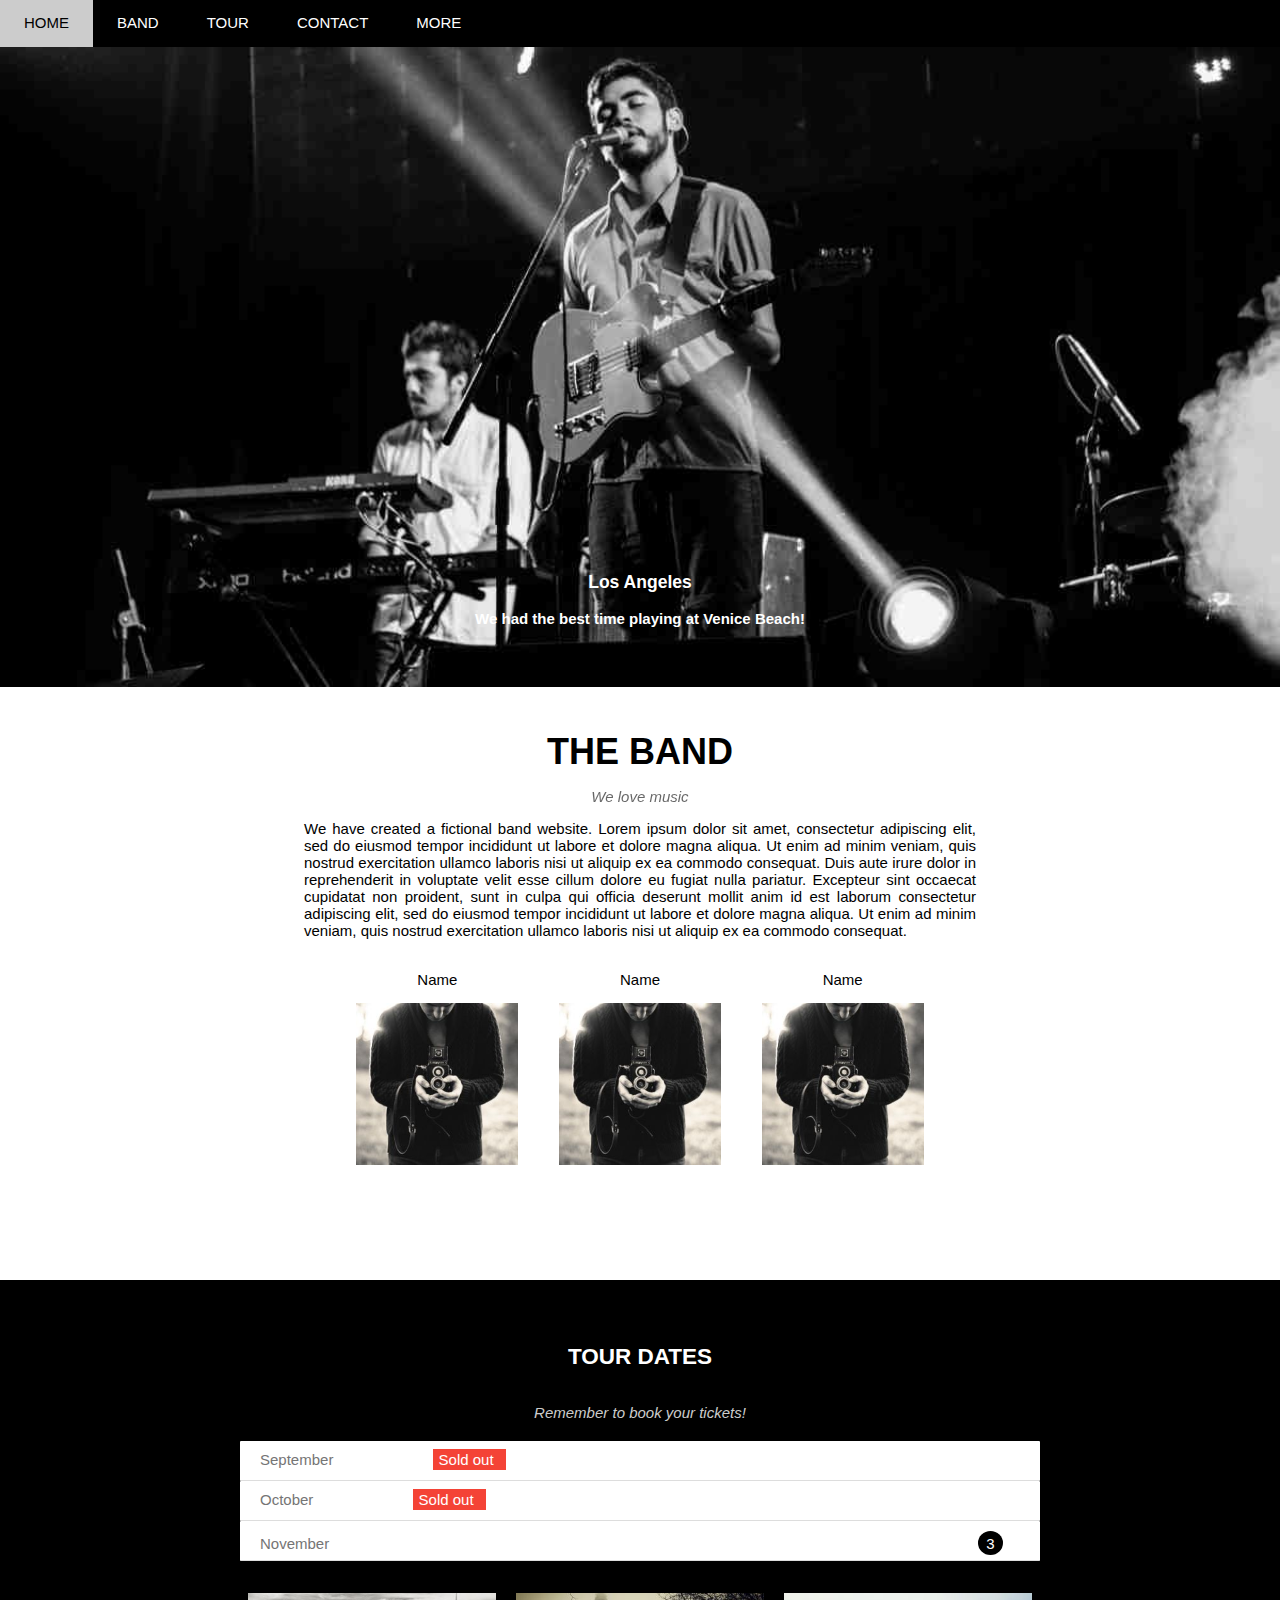
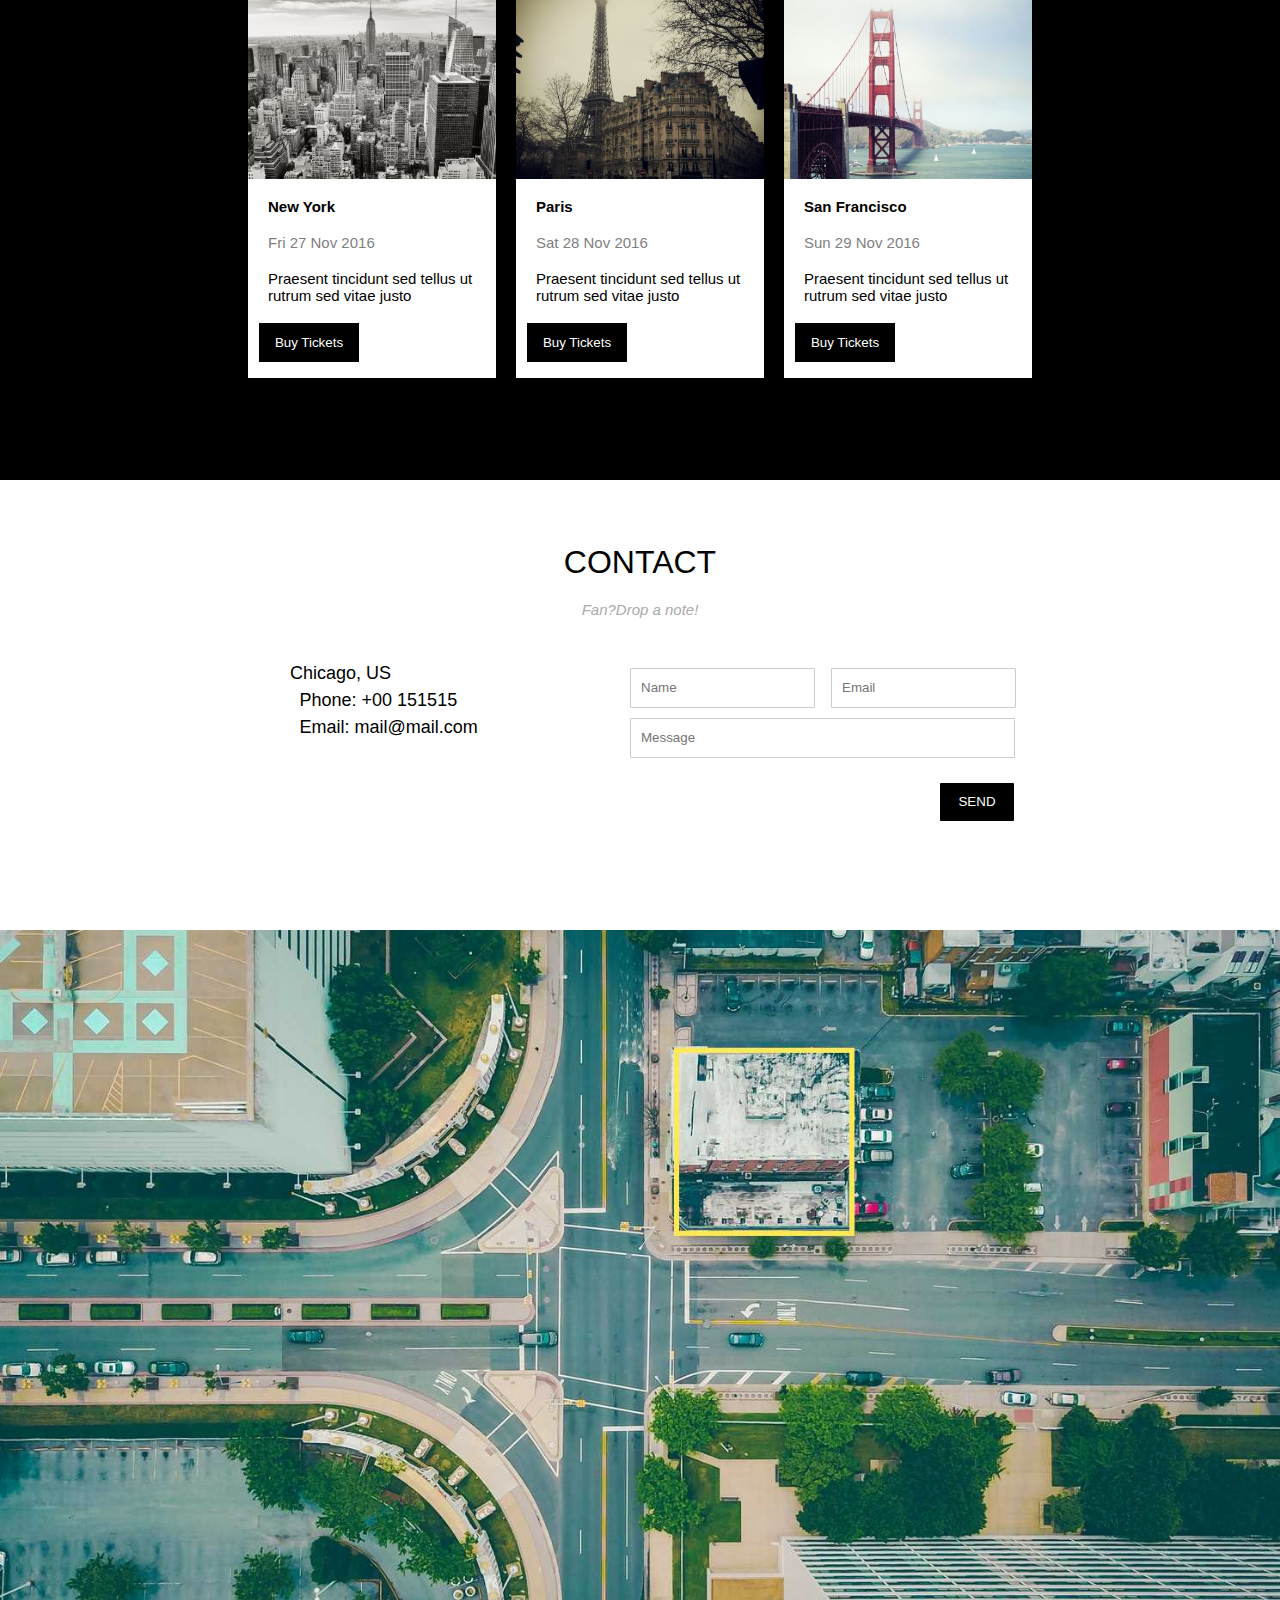
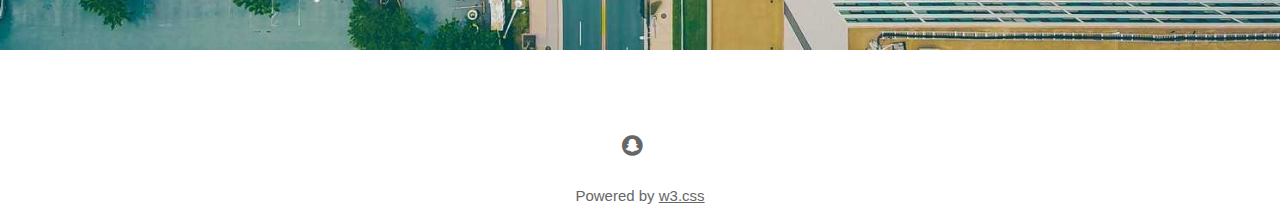
<file: index.html>
<!DOCTYPE html>
<html lang="en">

<head>
    <meta charset="UTF-8">
    <meta name="viewport" content="width=device-width, initial-scale=1.0">
    <title>The Band</title>
    <link rel="stylesheet" href="style.css">
    <link rel="stylesheet" href="https://cdnjs.cloudflare.com/ajax/libs/font-awesome/6.4.2/css/all.min.css"
        integrity="sha512-z3gLpd7yknf1YoNbCzqRKc4qyor8gaKU1qmn+CShxbuBusANI9QpRohGBreCFkKxLhei6S9CQXFEbbKuqLg0DA=="
        crossorigin="anonymous" referrerpolicy="no-referrer" />
    <link rel="stylesheet" href="https://cdnjs.cloudflare.com/ajax/libs/font-awesome/4.7.0/css/font-awesome.min.css">

</head>

<body>
    <div class="header">
        <div class="nav">
            <ul class="nav__items">
                <li class="nav__item"><a href="">Home</a></li>
                <li class="nav__item"><a href="#band">Band</a></li>
                <li class="nav__item"><a href="#tour">Tour</a></li>
                <li class="nav__item"><a href="#contact">Contact</a></li>
                <li class="nav__item" style="width: 150px; height: 47px;">
                    <a href="" style="height: 47px;">
                        More <i class="fa-solid fa-caret-up fa-rotate-180" style="color: #fff; top: 0;" ></i>
                    </a>
                    <ul class="sub-menu">
                        <li class="sub-menu__item">Merchandise</li>
                        <li class="sub-menu__item">Extras</li>
                        <li class="sub-menu__item">Media</li>
                    </ul>
                </li>
                <div class="search" style="width: 60%;">
                    <i class="fa-solid fa-magnifying-glass"></i>
                </div>

            </ul>
        </div>
        <div class="banner">
            <div class="mySlides w3-display-container w3-center">
                <img src="./img/h1.jpg" style="width:100%">
                <div
                    class="w3-display-bottommiddle w3-container w3-text-white w3-padding-32 w3-hide-small banner_content">
                    <h3>Los Angeles</h3>
                    <br>
                    <p><b>We had the best time playing at Venice Beach!</b></p>
                </div>
            </div>
            <div class="mySlides w3-display-container w3-center">
                <img src="./img/h2.jpg" style="width:100%">
                <div
                    class="w3-display-bottommiddle w3-container w3-text-white w3-padding-32 w3-hide-small banner_content">
                    <h3>New York</h3>
                    <br>
                    <p><b>The atmosphere in New York is lorem ipsum.</b></p>
                </div>
            </div>
            <div class="mySlides w3-display-container w3-center">
                <img src="./img/h3.jpg" style="width:100%">
                <div
                    class="w3-display-bottommiddle w3-container w3-text-white w3-padding-32 w3-hide-small banner_content">
                    <h3>Chicago</h3>
                    <br>
                    <p><b>Thank you, Chicago - A night we won't forget.</b></p>
                </div>
            </div>

        </div>
    </div>
    <div class="main">
        <div id="band">
            <div class="container content center" style="max-width:800px" id="band">
                <h2 class="wide" style="margin-top: 120px;">THE BAND</h2>
                <p class="opacity" style="margin: 15px 0 15px 0;"><i>We love music</i></p>
                <p class="justify">We have created a fictional band website. Lorem ipsum dolor sit amet, consectetur
                    adipiscing elit, sed do eiusmod tempor incididunt ut labore et dolore magna aliqua. Ut enim ad minim
                    veniam, quis nostrud exercitation ullamco laboris nisi ut aliquip ex ea commodo consequat. Duis aute
                    irure dolor in reprehenderit in voluptate velit esse cillum
                    dolore eu fugiat nulla pariatur. Excepteur sint occaecat cupidatat non proident, sunt in culpa qui
                    officia deserunt mollit anim id est laborum consectetur adipiscing elit, sed do eiusmod tempor
                    incididunt ut labore et dolore magna aliqua. Ut enim ad minim
                    veniam, quis nostrud exercitation ullamco laboris nisi ut aliquip ex ea commodo consequat.
                </p>
                <div class="row padding-32" style="padding: 32px;">
                    <div class="third">
                        <p style="margin-bottom: 15px;">Name</p>
                        <img src="./img/h4.jpg" class="margin-bottom" alt="Randor Name" style="width: 80%;">
                    </div>
                    <div class="third">
                        <p style="margin-bottom: 15px;">Name</p>
                        <img src="./img/h4.jpg" class="margin-bottom" alt="Randor Name" style="width: 80%;">
                    </div>
                    <div class="third">
                        <p style="margin-bottom: 15px;">Name</p>
                        <img src="./img/h4.jpg" class="margin-bottom" alt="Randor Name" style="width: 80%;">
                    </div>
                </div>
            </div>

        </div>
        <div class="fruild-container">
            <div id="ticket" class="container">
                <header style="background-color: #009688; height: 130px;">
                    <span onclick="document.getElementById('ticket').style.display='none'" class="w3-button btn-close"> 
                        <button class="close_ticket">×</button>
                    </span>
                    <h2><i class="fa fa-suitcase" style="margin-right: 10px;"></i>Tickets</h2>
                </header>
                <div class="container">
                    <p>
    
                        <i class="fa fa-shopping-cart"></i>
                        Tickets, $15 per person
    
                    </p>
                    <input class="w3-input " type="text" placeholder="How many?">
                    <p>
    
                        <i class="fa fa-user"></i>
                        Send to
    
                    </p>
                    <input class="w3-input " type="text" placeholder="Enter email">
                    <button class="w3-button button_pay ">
                        PAY
                        <i class="fa fa-check"></i>
                    </button>
                    <button class="w3-button btn-close button-close"
                        onclick="document.getElementById('ticket').style.display='none'">
                        Close
                        <i class="fa fa-remove"></i>
                    </button>
                    <p class="support">Need <a href="#" style="color:#009688;">help?</a></p>
                </div>
            </div>
            <div id="tour" class="fruild-container" style="background-color: #000;height: 800px;">
                <h2 style="color: #fff; padding: 64px; text-align: center;">TOUR DATES</h2>
                <p style="color: #ccc;text-align: center; margin: -30px 0 20px;">
                    <i>Remember to book your tickets!</i>
                </p>
                <div class="container">
                    <ul class="tours">
                        <li class="tours_one">September <p class="sub_tours">Sold out</p>
                        </li>
    
                        <li class="tours_one">October <p class="sub_tours">Sold out</p>
                        </li>
                        <li class="tours_one">November <p class="mini_item">3</p>
                        </li>
                    </ul>
                </div>
                <div class="container" style="padding: 32px 8px;">
                    <div class="tour_img">
                        <div class="tour_imges" style="margin-right: 20px; margin-left: 0;">
                            <img style="width: 100%; display: inline-block;" src="./img/h5.jpg" alt="New York">
                            <div class="container"
                                style="background-color: #fff;height: 200px;margin-top: -4px;padding: 1px;">
                                <p style="display: block;margin: 19px;"><b>New York</b></p>
                                <p style="color:#7F7F7F;display: block;margin: 19px;">Fri 27 Nov 2016</p>
                                <p style="display: block;margin: 19px;">Praesent tincidunt sed tellus ut rutrum sed vitae
                                    justo</p>
                                <button id="btn-open" onclick="document.getElementById('ticket').style.display='block'">
                                    Buy Tickets
                                </button>
                            </div>
                        </div>
                        <div class="tour_imges" style="margin-right: 20px;">
                            <img style="width: 100%; display: inline-block;" src="./img/h6.jpg" alt="Paris">
                            <div class="container"
                                style="background-color: #fff;height: 200px;margin-top: -4px;padding: 1px;">
                                <p style="display: block;margin: 19px;"><b>Paris</b></p>
                                <p style="color:#7F7F7F;display: block;margin: 19px;">Sat 28 Nov 2016</p>
                                <p style="display: block;margin: 19px;">Praesent tincidunt sed tellus ut rutrum sed vitae
                                    justo</p>
                                <button id="btn-open" onclick="document.getElementById('ticket').style.display='block'">
                                    Buy Tickets
                                </button>
                            </div>
                        </div>
                        <div class="tour_imges" style="margin-right: 0;">
                            <img style="width: 100%; display: inline-block;" src="./img/h7.jpg" alt="San Francisco">
                            <div class="container"
                                style="background-color: #fff;height: 200px;margin-top: -4px;padding: 1px;">
                                <p style="display: block;margin: 19px;"><b>San Francisco</b></p>
                                <p style="color:#7F7F7F ;display: block;margin: 19px;">Sun 29 Nov 2016</p>
                                <p style="display: block;margin: 19px;">Praesent tincidunt sed tellus ut rutrum sed vitae
                                    justo</p>
                                <button id="btn-open" onclick="document.getElementById('ticket').style.display='block'">
                                    Buy Tickets
                                </button>
                            </div>
                        </div>
                    </div>
                </div>
            </div>
        </div>
        
        <div id="contact" class="container"
            style="height: 450px; padding: 64px 16px; font-family: Segoe UI,Arial,sans-serif;">
            <h2 style="text-align: center; font-size: 32px; font-weight: normal;">CONTACT</h2>
            <p style="text-align: center; color: #abaaaa; margin: 20px 0 45px;"><i>Fan?Drop a note!</i></p>
            <div class="row" style="justify-content: space-between;">
                <div class="col-6 contactOne">
                    <ul>
                        <li><i class="fa-solid fa-location-dot"
                                style="color: #000000; padding-right: 24px;"></i>Chicago, US</li>
                        <li><i class="fa-solid fa-phone" style="color: #000000;padding-right: 20px;"></i>Phone: +00
                            151515</li>
                        <li><i class="fa-solid fa-envelope" style="color: #000000;padding-right: 20px;"></i>Email:
                            mail@mail.com</li>
                    </ul>
                </div>
                <form class="col-6 contactTwo">
                    <div class="row">
                        <div class="col-6">
                            <input type="text" placeholder="Name"  name="Name" required>
                        </div>
                        <div class="col-6">
                            <input type="text" placeholder="Email"  name="Email" required>
                        </div>
                    </div>
                    <input type="text" placeholder="Message"  name="Message" style="width: 385px;" required>
                    <br>
                    <button type="submit">SEND</button>
                </form>
            </div>
        </div>
    </div>
    <div class="fruild-container">
        <img src="./img/h8.jpg" alt="" style="width: 100%;">
    </div>
    <div class="footer" style="text-align: center;">
        <i class="fa-brands fa-square-facebook fa-xl" style="color: #666666;"></i>
        <i class="fa-brands fa-instagram fa-xl" style="color: #666666"></i>
        <i class="fa fa-snapchat fa-xl" style="color: #666666; font-size: 24px;"></i>
        <i class="fa-brands fa-pinterest-p fa-xl" style="color: #666666"></i>
        <i class="fa-brands fa-twitter fa-xl" style="color: #666666"></i>
        <i class="fa-brands fa-linkedin-in fa-xl" style="color: #666666"></i>
        <p style="padding-top: 30px; color: #666666;">Powered by <a href="https://www.w3schools.com/w3css/default.asp"
                style="color: #666666;">w3.css</a></p>

    </div>
</body>

<script src="./main.js"></script>


</html>
</file>
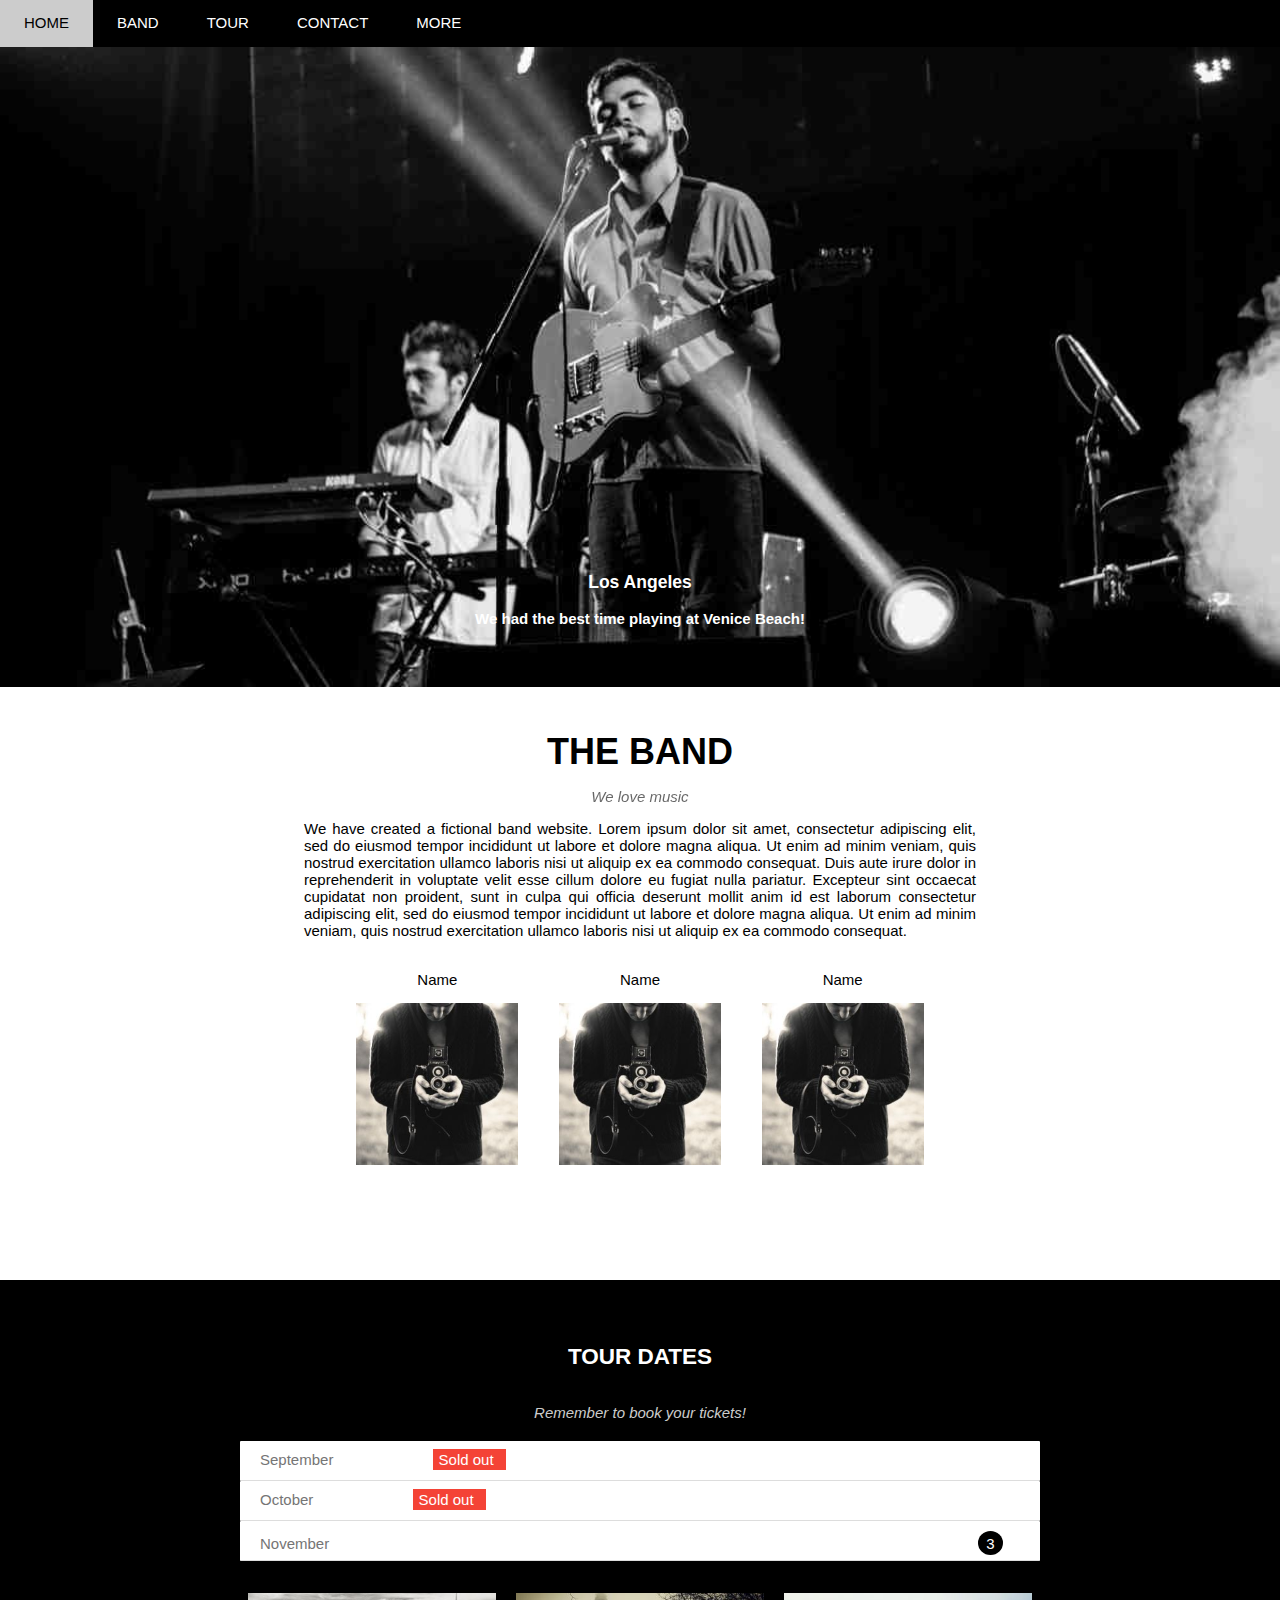
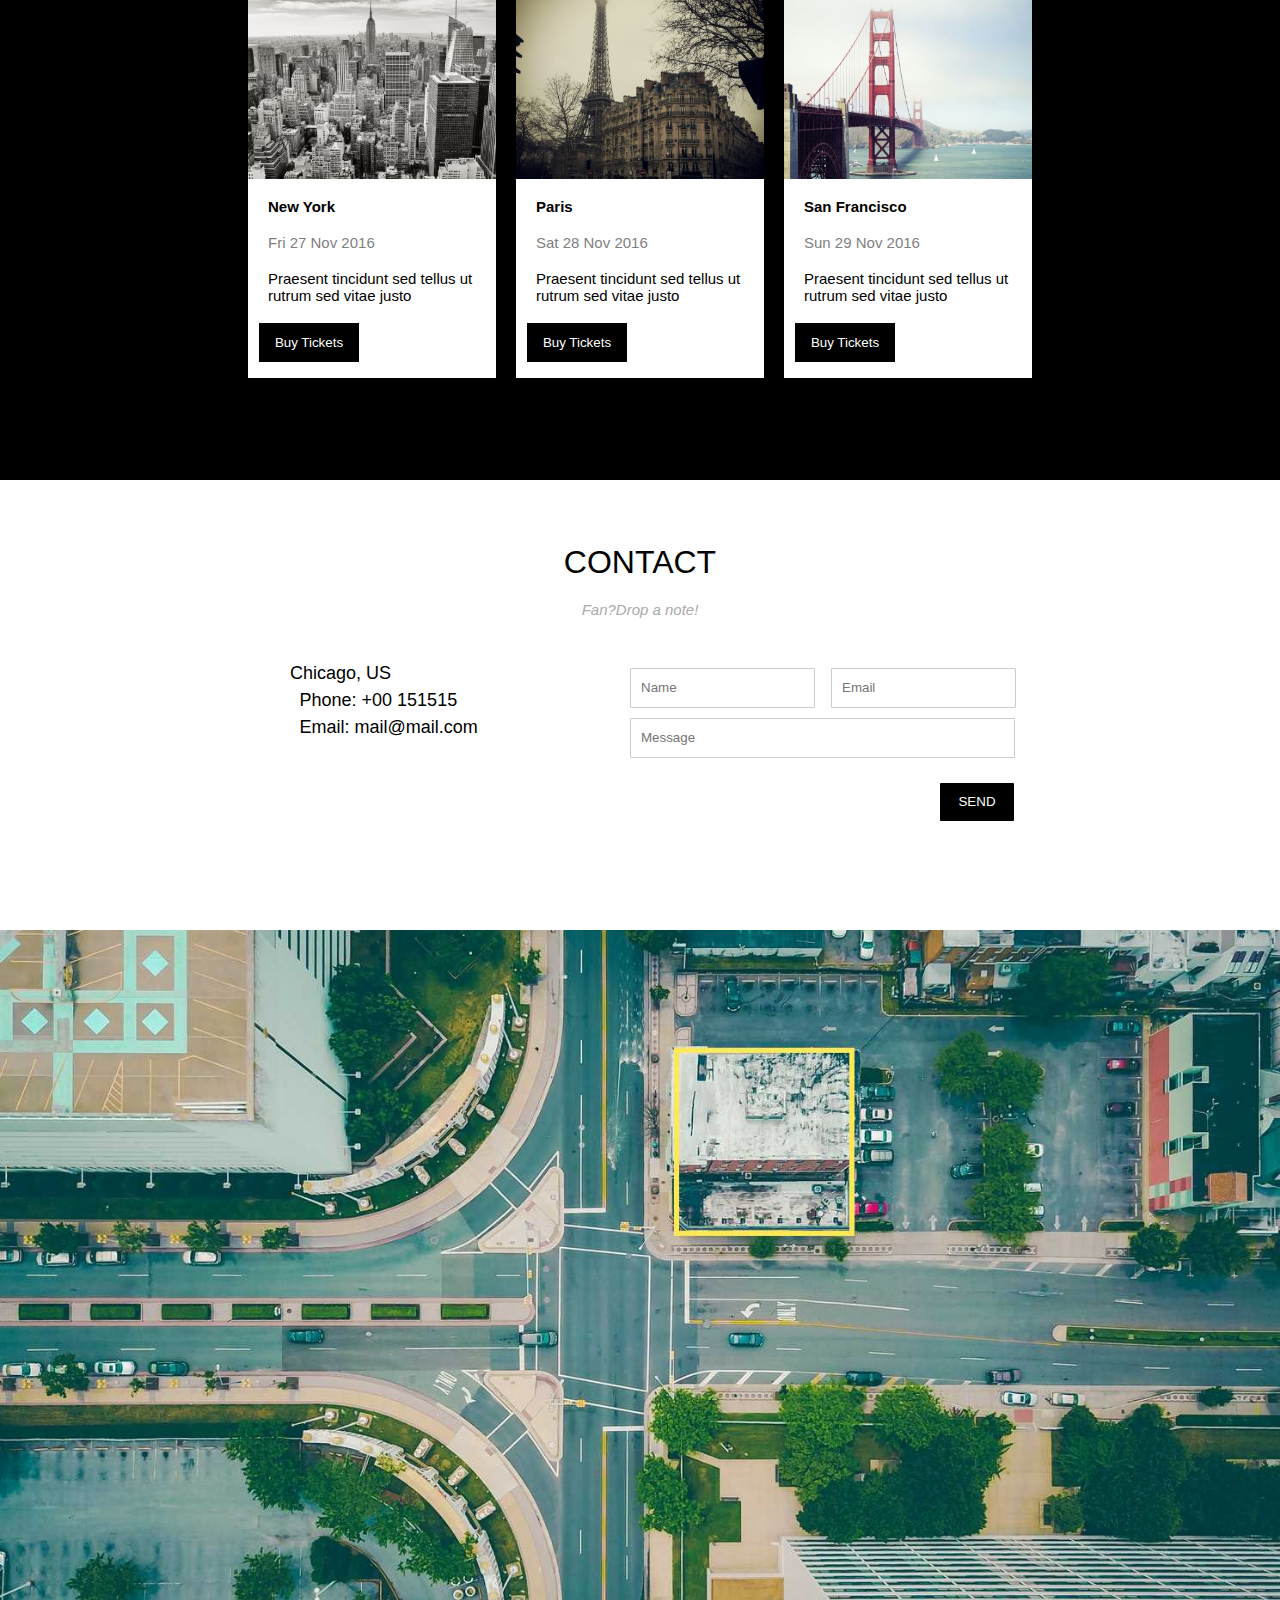
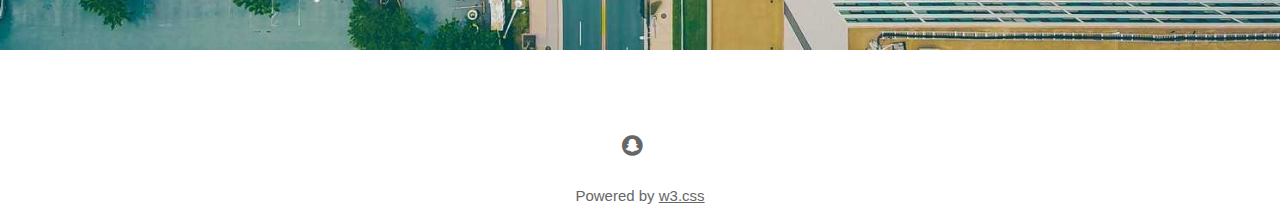
<file: The_Band/index.html>
<!DOCTYPE html>
<html lang="en">

<head>
    <meta charset="UTF-8">
    <meta name="viewport" content="width=device-width, initial-scale=1.0">
    <title>The Band</title>
    <link rel="stylesheet" href="style.css">
    <link rel="stylesheet" href="https://cdnjs.cloudflare.com/ajax/libs/font-awesome/6.4.2/css/all.min.css"
        integrity="sha512-z3gLpd7yknf1YoNbCzqRKc4qyor8gaKU1qmn+CShxbuBusANI9QpRohGBreCFkKxLhei6S9CQXFEbbKuqLg0DA=="
        crossorigin="anonymous" referrerpolicy="no-referrer" />
    <link rel="stylesheet" href="https://cdnjs.cloudflare.com/ajax/libs/font-awesome/4.7.0/css/font-awesome.min.css">

</head>

<body>
    <div class="header">
        <div class="nav">
            <ul class="nav__items">
                <li class="nav__item"><a href="">Home</a></li>
                <li class="nav__item"><a href="#band">Band</a></li>
                <li class="nav__item"><a href="#tour">Tour</a></li>
                <li class="nav__item"><a href="#contact">Contact</a></li>
                <li class="nav__item" style="width: 150px; height: 47px;">
                    <a href="" style="height: 47px;">
                        More <i class="fa-solid fa-caret-up fa-rotate-180" style="color: #fff; top: 0;" ></i>
                    </a>
                    <ul class="sub-menu">
                        <li class="sub-menu__item">Merchandise</li>
                        <li class="sub-menu__item">Extras</li>
                        <li class="sub-menu__item">Media</li>
                    </ul>
                </li>
                <div class="search" style="width: 60%;">
                    <i class="fa-solid fa-magnifying-glass"></i>
                </div>

            </ul>
        </div>
        <div class="banner">
            <div class="mySlides w3-display-container w3-center">
                <img src="./img/h1.jpg" style="width:100%">
                <div
                    class="w3-display-bottommiddle w3-container w3-text-white w3-padding-32 w3-hide-small banner_content">
                    <h3>Los Angeles</h3>
                    <br>
                    <p><b>We had the best time playing at Venice Beach!</b></p>
                </div>
            </div>
            <div class="mySlides w3-display-container w3-center">
                <img src="./img/h2.jpg" style="width:100%">
                <div
                    class="w3-display-bottommiddle w3-container w3-text-white w3-padding-32 w3-hide-small banner_content">
                    <h3>New York</h3>
                    <br>
                    <p><b>The atmosphere in New York is lorem ipsum.</b></p>
                </div>
            </div>
            <div class="mySlides w3-display-container w3-center">
                <img src="./img/h3.jpg" style="width:100%">
                <div
                    class="w3-display-bottommiddle w3-container w3-text-white w3-padding-32 w3-hide-small banner_content">
                    <h3>Chicago</h3>
                    <br>
                    <p><b>Thank you, Chicago - A night we won't forget.</b></p>
                </div>
            </div>

        </div>
    </div>
    <div class="main">
        <div id="band">
            <div class="container content center" style="max-width:800px" id="band">
                <h2 class="wide" style="margin-top: 120px;">THE BAND</h2>
                <p class="opacity" style="margin: 15px 0 15px 0;"><i>We love music</i></p>
                <p class="justify">We have created a fictional band website. Lorem ipsum dolor sit amet, consectetur
                    adipiscing elit, sed do eiusmod tempor incididunt ut labore et dolore magna aliqua. Ut enim ad minim
                    veniam, quis nostrud exercitation ullamco laboris nisi ut aliquip ex ea commodo consequat. Duis aute
                    irure dolor in reprehenderit in voluptate velit esse cillum
                    dolore eu fugiat nulla pariatur. Excepteur sint occaecat cupidatat non proident, sunt in culpa qui
                    officia deserunt mollit anim id est laborum consectetur adipiscing elit, sed do eiusmod tempor
                    incididunt ut labore et dolore magna aliqua. Ut enim ad minim
                    veniam, quis nostrud exercitation ullamco laboris nisi ut aliquip ex ea commodo consequat.
                </p>
                <div class="row padding-32" style="padding: 32px;">
                    <div class="third">
                        <p style="margin-bottom: 15px;">Name</p>
                        <img src="./img/h4.jpg" class="margin-bottom" alt="Randor Name" style="width: 80%;">
                    </div>
                    <div class="third">
                        <p style="margin-bottom: 15px;">Name</p>
                        <img src="./img/h4.jpg" class="margin-bottom" alt="Randor Name" style="width: 80%;">
                    </div>
                    <div class="third">
                        <p style="margin-bottom: 15px;">Name</p>
                        <img src="./img/h4.jpg" class="margin-bottom" alt="Randor Name" style="width: 80%;">
                    </div>
                </div>
            </div>

        </div>
        <div class="fruild-container">
            <div id="ticket" class="container">
                <header style="background-color: #009688; height: 130px;">
                    <span onclick="document.getElementById('ticket').style.display='none'" class="w3-button btn-close"> 
                        <button class="close_ticket">×</button>
                    </span>
                    <h2><i class="fa fa-suitcase" style="margin-right: 10px;"></i>Tickets</h2>
                </header>
                <div class="container">
                    <p>
    
                        <i class="fa fa-shopping-cart"></i>
                        Tickets, $15 per person
    
                    </p>
                    <input class="w3-input " type="text" placeholder="How many?">
                    <p>
    
                        <i class="fa fa-user"></i>
                        Send to
    
                    </p>
                    <input class="w3-input " type="text" placeholder="Enter email">
                    <button class="w3-button button_pay ">
                        PAY
                        <i class="fa fa-check"></i>
                    </button>
                    <button class="w3-button btn-close button-close"
                        onclick="document.getElementById('ticket').style.display='none'">
                        Close
                        <i class="fa fa-remove"></i>
                    </button>
                    <p class="support">Need <a href="#" style="color:#009688;">help?</a></p>
                </div>
            </div>
            <div id="tour" class="fruild-container" style="background-color: #000;height: 800px;">
                <h2 style="color: #fff; padding: 64px; text-align: center;">TOUR DATES</h2>
                <p style="color: #ccc;text-align: center; margin: -30px 0 20px;">
                    <i>Remember to book your tickets!</i>
                </p>
                <div class="container">
                    <ul class="tours">
                        <li class="tours_one">September <p class="sub_tours">Sold out</p>
                        </li>
    
                        <li class="tours_one">October <p class="sub_tours">Sold out</p>
                        </li>
                        <li class="tours_one">November <p class="mini_item">3</p>
                        </li>
                    </ul>
                </div>
                <div class="container" style="padding: 32px 8px;">
                    <div class="tour_img">
                        <div class="tour_imges" style="margin-right: 20px; margin-left: 0;">
                            <img style="width: 100%; display: inline-block;" src="./img/h5.jpg" alt="New York">
                            <div class="container"
                                style="background-color: #fff;height: 200px;margin-top: -4px;padding: 1px;">
                                <p style="display: block;margin: 19px;"><b>New York</b></p>
                                <p style="color:#7F7F7F;display: block;margin: 19px;">Fri 27 Nov 2016</p>
                                <p style="display: block;margin: 19px;">Praesent tincidunt sed tellus ut rutrum sed vitae
                                    justo</p>
                                <button id="btn-open" onclick="document.getElementById('ticket').style.display='block'">
                                    Buy Tickets
                                </button>
                            </div>
                        </div>
                        <div class="tour_imges" style="margin-right: 20px;">
                            <img style="width: 100%; display: inline-block;" src="./img/h6.jpg" alt="Paris">
                            <div class="container"
                                style="background-color: #fff;height: 200px;margin-top: -4px;padding: 1px;">
                                <p style="display: block;margin: 19px;"><b>Paris</b></p>
                                <p style="color:#7F7F7F;display: block;margin: 19px;">Sat 28 Nov 2016</p>
                                <p style="display: block;margin: 19px;">Praesent tincidunt sed tellus ut rutrum sed vitae
                                    justo</p>
                                <button id="btn-open" onclick="document.getElementById('ticket').style.display='block'">
                                    Buy Tickets
                                </button>
                            </div>
                        </div>
                        <div class="tour_imges" style="margin-right: 0;">
                            <img style="width: 100%; display: inline-block;" src="./img/h7.jpg" alt="San Francisco">
                            <div class="container"
                                style="background-color: #fff;height: 200px;margin-top: -4px;padding: 1px;">
                                <p style="display: block;margin: 19px;"><b>San Francisco</b></p>
                                <p style="color:#7F7F7F ;display: block;margin: 19px;">Sun 29 Nov 2016</p>
                                <p style="display: block;margin: 19px;">Praesent tincidunt sed tellus ut rutrum sed vitae
                                    justo</p>
                                <button id="btn-open" onclick="document.getElementById('ticket').style.display='block'">
                                    Buy Tickets
                                </button>
                            </div>
                        </div>
                    </div>
                </div>
            </div>
        </div>
        
        <div id="contact" class="container"
            style="height: 450px; padding: 64px 16px; font-family: Segoe UI,Arial,sans-serif;">
            <h2 style="text-align: center; font-size: 32px; font-weight: normal;">CONTACT</h2>
            <p style="text-align: center; color: #abaaaa; margin: 20px 0 45px;"><i>Fan?Drop a note!</i></p>
            <div class="row" style="justify-content: space-between;">
                <div class="col-6 contactOne">
                    <ul>
                        <li><i class="fa-solid fa-location-dot"
                                style="color: #000000; padding-right: 24px;"></i>Chicago, US</li>
                        <li><i class="fa-solid fa-phone" style="color: #000000;padding-right: 20px;"></i>Phone: +00
                            151515</li>
                        <li><i class="fa-solid fa-envelope" style="color: #000000;padding-right: 20px;"></i>Email:
                            mail@mail.com</li>
                    </ul>
                </div>
                <form class="col-6 contactTwo">
                    <div class="row">
                        <div class="col-6">
                            <input type="text" placeholder="Name"  name="Name" required>
                        </div>
                        <div class="col-6">
                            <input type="text" placeholder="Email"  name="Email" required>
                        </div>
                    </div>
                    <input type="text" placeholder="Message"  name="Message" style="width: 385px;" required>
                    <br>
                    <button type="submit">SEND</button>
                </form>
            </div>
        </div>
    </div>
    <div class="fruild-container">
        <img src="./img/h8.jpg" alt="" style="width: 100%;">
    </div>
    <div class="footer" style="text-align: center;">
        <i class="fa-brands fa-square-facebook fa-xl" style="color: #666666;"></i>
        <i class="fa-brands fa-instagram fa-xl" style="color: #666666"></i>
        <i class="fa fa-snapchat fa-xl" style="color: #666666; font-size: 24px;"></i>
        <i class="fa-brands fa-pinterest-p fa-xl" style="color: #666666"></i>
        <i class="fa-brands fa-twitter fa-xl" style="color: #666666"></i>
        <i class="fa-brands fa-linkedin-in fa-xl" style="color: #666666"></i>
        <p style="padding-top: 30px; color: #666666;">Powered by <a href="https://www.w3schools.com/w3css/default.asp"
                style="color: #666666;">w3.css</a></p>

    </div>
</body>

<script src="./main.js"></script>


</html>
</file>
<file: style.css>
* {
    padding: 0;
    margin: 0;
    box-sizing: border-box;
}

html {
    font-size: 15px;
    font-family: 'Lucida Sans', 'Lucida Sans Regular', 'Lucida Grande', 'Lucida Sans Unicode', Geneva, Verdana, sans-serif;
}

body{
    font-family: "Lato", sans-serif;
}

h1,h2,h3,h4,h5{
    font-family: "Segoe UI",Arial,sans-serif;;
}

.header .nav {
    height: 46.5px;
    background-color: #000;
}

.nav .nav__items {
    display: flex;
    flex-direction: row;
    list-style: none;
    position: fixed;
    width: 100%;
    background-color: #000;
    height: 47px;
}

.nav__item {
    z-index: 9999;
}

.nav__items .nav__item>a {
    color: #fff;
    text-decoration: none;
    text-transform: uppercase;
    padding: 0 24px;
    line-height: 46.5px;
    display: block;
}

.nav__items .nav__item:hover {
    background-color: #ccc;
}

.nav__items .nav__item:hover>a {
    color: #000;
}

.nav__items .search {
    color: #fff;
    padding-left: 680px;
    width: 60%px;
    height: 45px;
}

.nav__items .search i{
    padding-top: 15px;
    width: 100%;
    height: 45px;
    padding-left: 25px;
}

.nav__items .search i:hover{
    border: 1px solid #F44336;
    background-color: #F44336;
    padding-right: 5px;
}

.nav__item .sub-menu {
    background-color: #fff;
    display: none;
}

.sub-menu .sub-menu__item {
    color: #000;
    list-style: none;
    padding: 8px 16px;
    z-index: 9999999999999999999999999999999999999999999999999999999999999999999999999;
}

.sub-menu .sub-menu__item:hover {
    background-color: #ccc;
    
}

.nav__items .nav__item:hover>.sub-menu {
    display: block;
}

.banner {
    width: 100%;
    height: 500px;
}

.banner_content {
    padding: 32px 16px;
    text-align: center;
    margin-top: -150px;
    color: #fff;
}

.mySlides {
    width: 100%;
    height: 50vw;
}

.container {
    max-width: 800px;
    margin: 0 auto;
}

.content {
    padding: 64px;
    text-align: center;
}

.padding-32 {
    padding: 32px;
    display: flex;
}

.round {
    border-radius: 50%;
}

.margin-bottom {
    margin-bottom: 16px;
}

.wide {
    font-size: 36px;
}

.opacity {
    opacity: 0.6;
}

.justify {
    text-align: justify;
}

.row {
    display: flex;
}

.third {
    flex: 1;
}

.tour {
    margin-top: 10px;
    padding-top: 20px;
}

.sub_tours {
    border: 1px solid #F44336; 
    background-color: #F44336; 
    color: #fff;
    width: 73px; 
    display: flex; 
    margin:0 95px; 
    margin-top: -20px; 
    padding: 1px 5px 0 5px;
    height: 21px;
    display: inline-block;
}

.mini_item{
    color: #fff;
    border-radius: 50%;
    background-color: #000;
    display: inline-block;
    padding: 4px 17px 4px 8px;
    width: 24px;
    height: 24px;
    text-align: left;
    margin-left: 645px;
}

.tours .tours_one{
    height: 40px;
    padding-top: 5px;
    border: 1 solid black;
    border-radius: 1px;
    padding: 10px 0 10px 20px;
    color: #757575;
    background-color: #fff;
    list-style: none;
    border-bottom: 1px solid #ddd;
} 

.tour_img{
    display: flex;
    justify-content: center;
}
/*----------------------------------------Ticket------------------------------*/
#ticket{
    background-color: #fff;
    height: 80vh;
    position: fixed;
    top: 80px;
    max-width: 900px;
    left: 50%;
    transform: translateX(-50%);
    display: none;
}

#ticket header span{
    width: 45px;
    height: 50px;
    margin-top: 0;
    margin-right: 0;
}

.close_ticket{
    border: none;
    background: none;
    color: #fff;
    font-size: 24px;
    margin-right: 10px;
    margin-top: 12px;
    margin-left: 15px;
}

#ticket header span:hover{
    border-radius: 1px;
    background-color: #ccc;
}

.close_ticket:hover{
    color: #000;
}

.w3-button{
    float: right;
    font-size: 27px;
    color: #fff;
    margin-right: 10px;
    margin-top: 15px;
}

#ticket header h2{
    padding: 48px 50px 40px 50px;
    text-align: center;
    color: #fff;
    letter-spacing: 4px;
    font-size: 30px;
    justify-content: center;
}

#ticket .container p{
    padding: 17px 20px 20px 20px;
}

.w3-input{
    width: 780px;
    height: 40px;
    margin: 0 10px 0 10px;
    padding-left: 10px;
}

.button_pay{
    background-color: #009688;
    width: 780px;
    height: 50px;
    border: none;
    font-size: 15px;
}

.button_pay:hover{
    background-color: #ccc;
    color: #000;
}

.button-close{
    float: left;
    width: 85px;
    height: 40px;
    border: none;
    font-size: 15px;
    margin-left: 10px;
    background-color: #F44336;
    margin-top: 30px;
}

.button-close:hover{
    background-color: #ccc;
    color: #000;
}

.support{
    float: right;
    margin-top: 25px;
}
/*----------------------------------------tour--------------------------------*/
#tour_imges{
    background-color: #fff;
    
}
#tour .container button {
    display: block;
    margin: 10px;
    border: 1px solid #000;
    background-color: #000;
    color: #fff;
    width: 100px;
    height: 39px;
}

#tour .container button:hover{
    background-color:#ccc;
    border: 1px solid #ccc;
    color: #000; 
}

.contactOne ul {
    list-style-type:none ;
   
}

.contactOne ul li {
    font-size: 18px;
    padding: 0 10px 6px 10px;
}

.contactTwo input{
    width: 185px;
    height: 40px;
    padding: 5px 10px 5px;
    margin: 5px 8px 5px ;
    border: 1px solid #ccc;
    border-radius: 1px;
}

.contactTwo button{
    float: right;
    width: 74px;
    height: 38px;
    border: none;
    border-radius: 1px;
    background-color: #000;
    color: #fff;
    margin-right: 10px;
    margin-top: 20px;
}

.contactTwo button:hover{
    border: none;
    border-radius: 1px;
    background-color: #ccc;
    color: #000;
}
.footer {
    padding-top: 80px;
}
</file>
<file: The_Band/style.css>
* {
    padding: 0;
    margin: 0;
    box-sizing: border-box;
}

html {
    font-size: 15px;
    font-family: 'Lucida Sans', 'Lucida Sans Regular', 'Lucida Grande', 'Lucida Sans Unicode', Geneva, Verdana, sans-serif;
}

body{
    font-family: "Lato", sans-serif;
}

h1,h2,h3,h4,h5{
    font-family: "Segoe UI",Arial,sans-serif;;
}

.header .nav {
    height: 46.5px;
    background-color: #000;
}

.nav .nav__items {
    display: flex;
    flex-direction: row;
    list-style: none;
    position: fixed;
    width: 100%;
    background-color: #000;
    height: 47px;
}

.nav__item {
    z-index: 9999;
}

.nav__items .nav__item>a {
    color: #fff;
    text-decoration: none;
    text-transform: uppercase;
    padding: 0 24px;
    line-height: 46.5px;
    display: block;
}

.nav__items .nav__item:hover {
    background-color: #ccc;
}

.nav__items .nav__item:hover>a {
    color: #000;
}

.nav__items .search {
    color: #fff;
    padding-left: 680px;
    width: 60%px;
    height: 45px;
}

.nav__items .search i{
    padding-top: 15px;
    width: 100%;
    height: 45px;
    padding-left: 25px;
}

.nav__items .search i:hover{
    border: 1px solid #F44336;
    background-color: #F44336;
    padding-right: 5px;
}

.nav__item .sub-menu {
    background-color: #fff;
    display: none;
}

.sub-menu .sub-menu__item {
    color: #000;
    list-style: none;
    padding: 8px 16px;
    z-index: 9999999999999999999999999999999999999999999999999999999999999999999999999;
}

.sub-menu .sub-menu__item:hover {
    background-color: #ccc;
    
}

.nav__items .nav__item:hover>.sub-menu {
    display: block;
}

.banner {
    width: 100%;
    height: 500px;
}

.banner_content {
    padding: 32px 16px;
    text-align: center;
    margin-top: -150px;
    color: #fff;
}

.mySlides {
    width: 100%;
    height: 50vw;
}

.container {
    max-width: 800px;
    margin: 0 auto;
}

.content {
    padding: 64px;
    text-align: center;
}

.padding-32 {
    padding: 32px;
    display: flex;
}

.round {
    border-radius: 50%;
}

.margin-bottom {
    margin-bottom: 16px;
}

.wide {
    font-size: 36px;
}

.opacity {
    opacity: 0.6;
}

.justify {
    text-align: justify;
}

.row {
    display: flex;
}

.third {
    flex: 1;
}

.tour {
    margin-top: 10px;
    padding-top: 20px;
}

.sub_tours {
    border: 1px solid #F44336; 
    background-color: #F44336; 
    color: #fff;
    width: 73px; 
    display: flex; 
    margin:0 95px; 
    margin-top: -20px; 
    padding: 1px 5px 0 5px;
    height: 21px;
    display: inline-block;
}

.mini_item{
    color: #fff;
    border-radius: 50%;
    background-color: #000;
    display: inline-block;
    padding: 4px 17px 4px 8px;
    width: 24px;
    height: 24px;
    text-align: left;
    margin-left: 645px;
}

.tours .tours_one{
    height: 40px;
    padding-top: 5px;
    border: 1 solid black;
    border-radius: 1px;
    padding: 10px 0 10px 20px;
    color: #757575;
    background-color: #fff;
    list-style: none;
    border-bottom: 1px solid #ddd;
} 

.tour_img{
    display: flex;
    justify-content: center;
}
/*----------------------------------------Ticket------------------------------*/
#ticket{
    background-color: #fff;
    height: 80vh;
    position: fixed;
    top: 80px;
    max-width: 900px;
    left: 50%;
    transform: translateX(-50%);
    display: none;
}

#ticket header span{
    width: 45px;
    height: 50px;
    margin-top: 0;
    margin-right: 0;
}

.close_ticket{
    border: none;
    background: none;
    color: #fff;
    font-size: 24px;
    margin-right: 10px;
    margin-top: 12px;
    margin-left: 15px;
}

#ticket header span:hover{
    border-radius: 1px;
    background-color: #ccc;
}

.close_ticket:hover{
    color: #000;
}

.w3-button{
    float: right;
    font-size: 27px;
    color: #fff;
    margin-right: 10px;
    margin-top: 15px;
}

#ticket header h2{
    padding: 48px 50px 40px 50px;
    text-align: center;
    color: #fff;
    letter-spacing: 4px;
    font-size: 30px;
    justify-content: center;
}

#ticket .container p{
    padding: 17px 20px 20px 20px;
}

.w3-input{
    width: 780px;
    height: 40px;
    margin: 0 10px 0 10px;
    padding-left: 10px;
}

.button_pay{
    background-color: #009688;
    width: 780px;
    height: 50px;
    border: none;
    font-size: 15px;
}

.button_pay:hover{
    background-color: #ccc;
    color: #000;
}

.button-close{
    float: left;
    width: 85px;
    height: 40px;
    border: none;
    font-size: 15px;
    margin-left: 10px;
    background-color: #F44336;
    margin-top: 30px;
}

.button-close:hover{
    background-color: #ccc;
    color: #000;
}

.support{
    float: right;
    margin-top: 25px;
}
/*----------------------------------------tour--------------------------------*/
#tour_imges{
    background-color: #fff;
    
}
#tour .container button {
    display: block;
    margin: 10px;
    border: 1px solid #000;
    background-color: #000;
    color: #fff;
    width: 100px;
    height: 39px;
}

#tour .container button:hover{
    background-color:#ccc;
    border: 1px solid #ccc;
    color: #000; 
}

.contactOne ul {
    list-style-type:none ;
   
}

.contactOne ul li {
    font-size: 18px;
    padding: 0 10px 6px 10px;
}

.contactTwo input{
    width: 185px;
    height: 40px;
    padding: 5px 10px 5px;
    margin: 5px 8px 5px ;
    border: 1px solid #ccc;
    border-radius: 1px;
}

.contactTwo button{
    float: right;
    width: 74px;
    height: 38px;
    border: none;
    border-radius: 1px;
    background-color: #000;
    color: #fff;
    margin-right: 10px;
    margin-top: 20px;
}

.contactTwo button:hover{
    border: none;
    border-radius: 1px;
    background-color: #ccc;
    color: #000;
}
.footer {
    padding-top: 80px;
}
</file>
